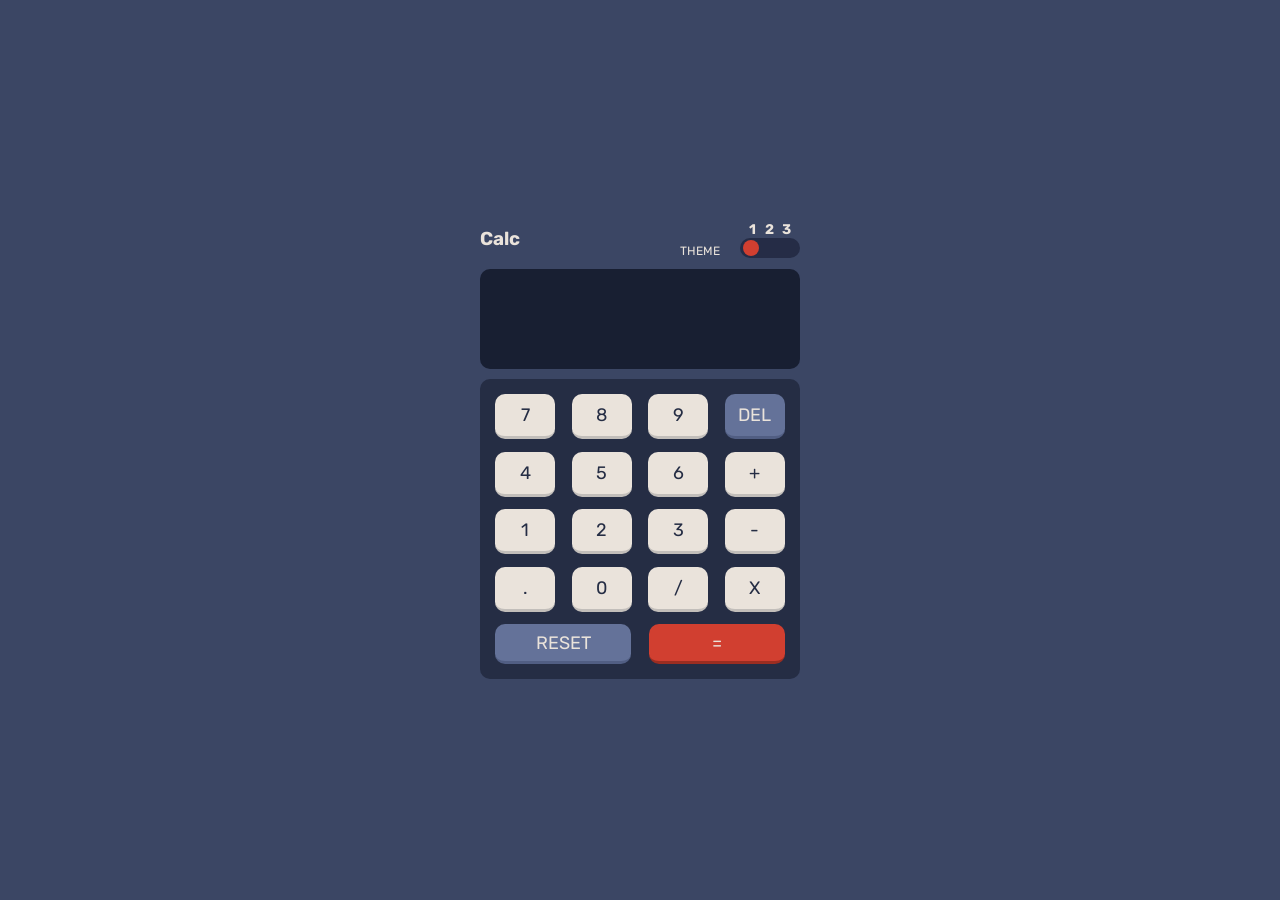
<file: index.html>
<!DOCTYPE html>
<html lang="en">
  <head>
    <meta charset="UTF-8" />
    <meta http-equiv="X-UA-Compatible" content="IE=edge" />
    <link rel="stylesheet" href="./css/estilos.css">
    <meta name="viewport" content="width=device-width, initial-scale=1.0" />
    <title>Calculadora</title>
  </head>
  <body id="body_theme_id">
    <div class="contenedor">
      <div class="title_container" id="title_container">
        <div>
          <h3>Calc</h3>
        </div>
        <div class="container_marcadorSwitch">
          <div class="marcadorSwitch_title">
            <p>THEME</p>
          </div>
          <div class="switch_container">
            <div class="numerador_switch">
              <button id="marcadores-uno">1</button>
              <button id="marcadores-dos">2</button>
              <button id="marcadores-tres">3</button>
            </div>
            <div class="bg_switch" id="bg_switch">
              <div class="switch-uno switch_item" id="switch_uno"></div>
              <div class="switch-dos switch_item" id="switch_dos"></div>
              <div class="switch-tres switch_item" id="switch_tres"></div>
            </div>
            <div>

            </div>
          </div>
        </div>
      </div>
      <div class="container_valores container_width" id="container_valores">
        <div class="valor_anterior" id="valor-anterior"></div>
        <div class="valor_actual"id="valor-actual"></div>
      </div>
      <div class="container_botones container_width" id="container_botones">
        <div class="group_uno_btn">
          <button class="numero">7</button>
          <button class="numero">8</button>
          <button class="numero">9</button>
          <button onclick="display.borrar()" id="btn_delete">DEL</button>
        </div>
        <div class="group_dos_btn">
          <button class="numero">4</button>
          <button class="numero">5</button>
          <button class="numero">6</button>
          <button class="operador" value="sumar">+</button>
        </div>
        <div class="group_tres_btn">
          <button class="numero">1</button>
          <button class="numero">2</button>
          <button class="numero">3</button>
          <button class="operador" value="restar">-</button>
        </div>
        <div class="group_cuatro_btn">
          <button class="numero">.</button>
          <button class="numero">0</button>
          <button class="operador" value="dividir">/</button>
          <button class="operador" value="multiplicar">X</button>
        </div>
        <div class="group_cinco_btn">
        <button onclick="display.borrarTodo()" id="btn_reset">RESET</button>
        <button class="operador" value="igual"id="btn_igual">=</button>
        </div>
      </div>
    </div>
    <script src="./js/Display.js"></script>
    <script src="./js/themas-cal.js"></script>
    <script src="./js/Calculador.js"></script>
    <script src="./js/index.js"></script>
    
    
  </body>
</html>
</file>
<file: css/estilos.css>
/* IMPORTACION DE LA FUENTE DE TEXTO */
@import url("https://fonts.googleapis.com/css2?family=Rubik&display=swap");
/* VARIABLES */
/* RESETEA EL RELLENO Y EL MARGEN  */
* {
  -webkit-box-sizing: border-box;
          box-sizing: border-box;
  margin: 0;
  padding: 0;
}

body {
  display: -webkit-box;
  display: -ms-flexbox;
  display: flex;
  -webkit-box-pack: center;
      -ms-flex-pack: center;
          justify-content: center;
  -webkit-box-align: center;
      -ms-flex-align: center;
          align-items: center;
  width: 100vw;
  height: 100vh;
  background-color: #3b4664;
  font-family: 'Rubik', sans-serif;
  -webkit-transition: ease-in-out all .5s;
  transition: ease-in-out all .5s;
}

body .contenedor {
  width: 400px;
  min-width: 300px;
  height: 480px;
  display: -webkit-box;
  display: -ms-flexbox;
  display: flex;
  -webkit-box-orient: vertical;
  -webkit-box-direction: normal;
      -ms-flex-direction: column;
          flex-direction: column;
  -webkit-box-align: center;
      -ms-flex-align: center;
          align-items: center;
  -webkit-box-pack: space-evenly;
      -ms-flex-pack: space-evenly;
          justify-content: space-evenly;
}

body .contenedor .title_container {
  width: 80%;
  display: -webkit-box;
  display: -ms-flexbox;
  display: flex;
  -webkit-box-pack: justify;
      -ms-flex-pack: justify;
          justify-content: space-between;
  -webkit-box-align: center;
      -ms-flex-align: center;
          align-items: center;
  color: #eae3db;
}

body .contenedor .title_container .container_marcadorSwitch {
  display: -webkit-box;
  display: -ms-flexbox;
  display: flex;
  -webkit-box-pack: justify;
      -ms-flex-pack: justify;
          justify-content: space-between;
  width: 120px;
}

body .contenedor .title_container .container_marcadorSwitch .marcadorSwitch_title {
  display: -webkit-box;
  display: -ms-flexbox;
  display: flex;
  -webkit-box-pack: center;
      -ms-flex-pack: center;
          justify-content: center;
  -webkit-box-align: end;
      -ms-flex-align: end;
          align-items: flex-end;
}

body .contenedor .title_container .container_marcadorSwitch .marcadorSwitch_title p {
  font-size: 12px;
}

body .contenedor .title_container .container_marcadorSwitch .switch_container {
  display: -webkit-box;
  display: -ms-flexbox;
  display: flex;
  -webkit-box-orient: vertical;
  -webkit-box-direction: normal;
      -ms-flex-direction: column;
          flex-direction: column;
  -webkit-box-align: center;
      -ms-flex-align: center;
          align-items: center;
  width: 50%;
}

body .contenedor .title_container .container_marcadorSwitch .switch_container .numerador_switch {
  width: 100%;
  display: -webkit-box;
  display: -ms-flexbox;
  display: flex;
  -webkit-box-pack: space-evenly;
      -ms-flex-pack: space-evenly;
          justify-content: space-evenly;
}

body .contenedor .title_container .container_marcadorSwitch .switch_container .numerador_switch button {
  background-color: transparent;
  border: none;
  outline: none;
  color: #eae3db;
  font-size: 14px;
  font-weight: bold;
  font-family: 'Rubik', sans-serif;
  cursor: pointer;
}

body .contenedor .title_container .container_marcadorSwitch .switch_container .bg_switch {
  width: 100%;
  height: 20px;
  background-color: #252c46;
  border-radius: 100px;
  display: -webkit-box;
  display: -ms-flexbox;
  display: flex;
  -webkit-box-pack: space-evenly;
      -ms-flex-pack: space-evenly;
          justify-content: space-evenly;
  -webkit-box-align: center;
      -ms-flex-align: center;
          align-items: center;
}

body .contenedor .title_container .container_marcadorSwitch .switch_container .bg_switch .switch_item {
  -webkit-transition: linear all .5s;
  transition: linear all .5s;
  width: 16px;
  height: 16px;
  border-radius: 50%;
  cursor: pointer;
  background-color: #d13f30;
}

body .contenedor .title_container .container_marcadorSwitch .switch_container .bg_switch .switch-dos,
body .contenedor .title_container .container_marcadorSwitch .switch_container .bg_switch .switch-tres {
  opacity: 0;
}

body .contenedor .container_width {
  width: 80%;
}

body .contenedor .container_valores {
  height: 100px;
  background-color: #181f32;
  border-radius: 10px;
  padding: 15px;
  color: #eae3db;
}

body .contenedor .container_valores .valor_anterior {
  height: 45px;
  text-align: right;
  font-size: 30px;
  font-weight: bold;
}

body .contenedor .container_valores .valor_actual {
  height: 25px;
  font-size: 18px;
  text-align: right;
  font-weight: bold;
}

body .contenedor .container_botones {
  height: 300px;
  padding: 15px;
  display: -webkit-box;
  display: -ms-flexbox;
  display: flex;
  -webkit-box-orient: vertical;
  -webkit-box-direction: normal;
      -ms-flex-direction: column;
          flex-direction: column;
  -webkit-box-pack: justify;
      -ms-flex-pack: justify;
          justify-content: space-between;
  border-radius: 10px;
  background-color: #252d44;
}

body .contenedor .container_botones .group_uno_btn,
body .contenedor .container_botones .group_dos_btn,
body .contenedor .container_botones .group_tres_btn,
body .contenedor .container_botones .group_cuatro_btn,
body .contenedor .container_botones .group_cinco_btn {
  width: 100%;
  display: -webkit-box;
  display: -ms-flexbox;
  display: flex;
  -webkit-box-pack: justify;
      -ms-flex-pack: justify;
          justify-content: space-between;
}

body .contenedor .container_botones .group_uno_btn button,
body .contenedor .container_botones .group_dos_btn button,
body .contenedor .container_botones .group_tres_btn button,
body .contenedor .container_botones .group_cuatro_btn button,
body .contenedor .container_botones .group_cinco_btn button {
  cursor: pointer;
  width: 60px;
  height: 45px;
  background-color: #eae3db;
  border-radius: 10px;
  border: none;
  color: #252d44;
  font-family: 'Rubik', sans-serif;
  font-size: 18px;
  border-bottom: 3px solid #c2beba;
}

@media screen and (max-width: 375px) {
  body .contenedor .container_botones .group_uno_btn button,
  body .contenedor .container_botones .group_dos_btn button,
  body .contenedor .container_botones .group_tres_btn button,
  body .contenedor .container_botones .group_cuatro_btn button,
  body .contenedor .container_botones .group_cinco_btn button {
    width: 45px;
  }
}

body .contenedor .container_botones .group_uno_btn button:nth-child(4) {
  color: #eae3db;
  background-color: #647299;
  border-bottom: 3px solid #515e83;
}

body .contenedor .container_botones .group_cinco_btn button {
  width: 47%;
  height: 40px;
  color: #eae3db;
}

body .contenedor .container_botones .group_cinco_btn button:nth-child(1) {
  background-color: #647299;
  border-bottom: 3px solid #515e83;
}

body .contenedor .container_botones .group_cinco_btn button:nth-child(2) {
  background-color: #d13f30;
  border-bottom: 3px solid #9b2d21;
}

.body_them_dos {
  background-color: #e6e6e6;
}

.body_them_tres {
  background-color: #17062a;
}
/*# sourceMappingURL=estilos.css.map */
</file>
